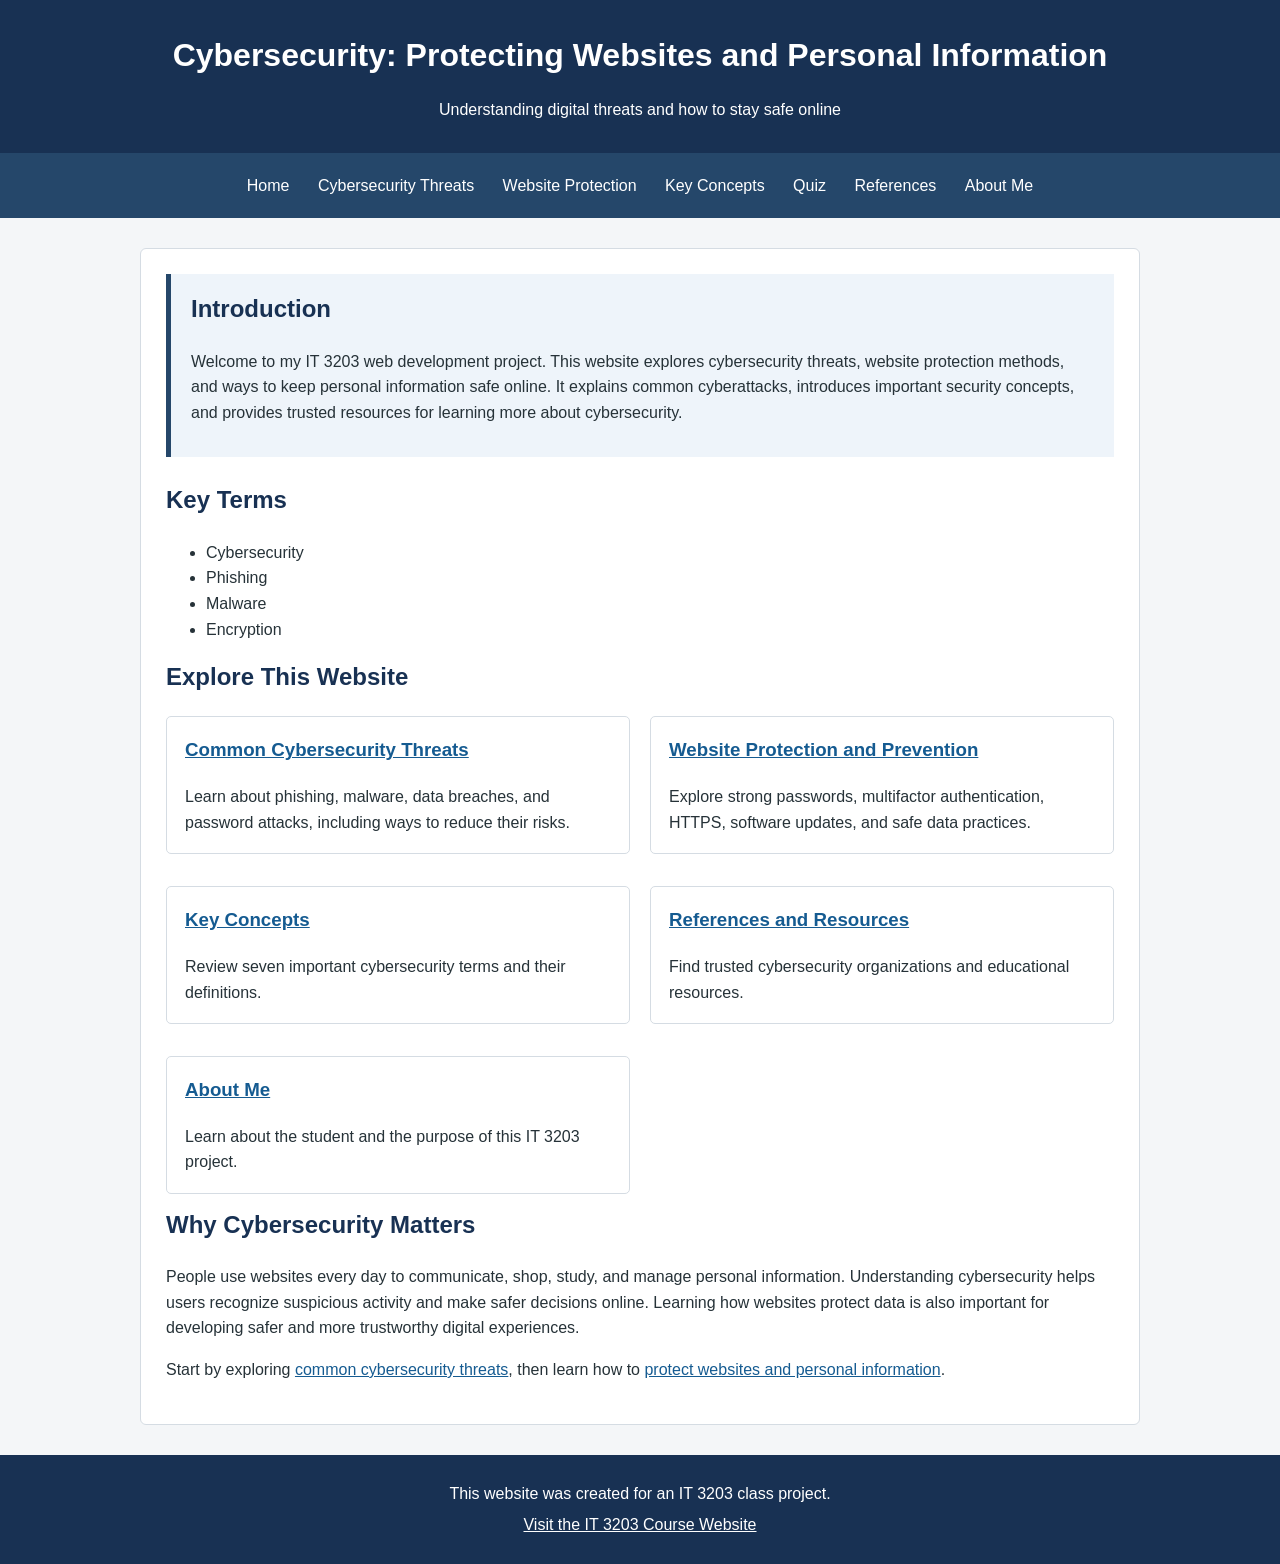
<file: index.html>
<!DOCTYPE html>
<html lang="en">
<head>
    <meta charset="UTF-8">
    <meta name="viewport" content="width=device-width, initial-scale=1.0">
    <meta name="description" content="Explore cybersecurity threats, website protection, and ways to protect personal information.">
    <title>Cybersecurity | IT 3203 Project</title>
    <link rel="stylesheet" href="style.css">
</head>
<body>
    <!-- Shared website header -->
    <header>
        <h1>Cybersecurity: Protecting Websites and Personal Information</h1>
        <p>Understanding digital threats and how to stay safe online</p>
    </header>

    <!-- Shared navigation menu -->
    <nav aria-label="Main navigation">
        <a href="index.html">Home</a>
        <a href="topic1.html">Cybersecurity Threats</a>
        <a href="topic2.html">Website Protection</a>
        <a href="concepts.html">Key Concepts</a>
        <a href="quiz.html">Quiz</a>
        <a href="references.html">References</a>
        <a href="about.html">About Me</a>
    </nav>

    <main>
        <section id="site-intro">
            <h2>Introduction</h2>
            <p>
                Welcome to my IT 3203 web development project. This website
                explores cybersecurity threats, website protection methods,
                and ways to keep personal information safe online. It explains
                common cyberattacks, introduces important security concepts,
                and provides trusted resources for learning more about
                cybersecurity.
            </p>
        </section>

        <section>
            <h2>Key Terms</h2>
            <ul>
                <li>Cybersecurity</li>
                <li>Phishing</li>
                <li>Malware</li>
                <li>Encryption</li>
            </ul>
        </section>

        <section>
            <h2>Explore This Website</h2>

            <div class="content-grid">
                <article class="content-card">
                    <h3><a href="topic1.html">Common Cybersecurity Threats</a></h3>
                    <p>
                        Learn about phishing, malware, data breaches, and
                        password attacks, including ways to reduce their risks.
                    </p>
                </article>

                <article class="content-card">
                    <h3><a href="topic2.html">Website Protection and Prevention</a></h3>
                    <p>
                        Explore strong passwords, multifactor authentication,
                        HTTPS, software updates, and safe data practices.
                    </p>
                </article>

                <article class="content-card">
                    <h3><a href="concepts.html">Key Concepts</a></h3>
                    <p>Review seven important cybersecurity terms and their definitions.</p>
                </article>

                <article class="content-card">
                    <h3><a href="references.html">References and Resources</a></h3>
                    <p>Find trusted cybersecurity organizations and educational resources.</p>
                </article>

                <article class="content-card">
                    <h3><a href="about.html">About Me</a></h3>
                    <p>Learn about the student and the purpose of this IT 3203 project.</p>
                </article>
            </div>
        </section>

        <section>
            <h2>Why Cybersecurity Matters</h2>
            <p>
                People use websites every day to communicate, shop, study,
                and manage personal information. Understanding cybersecurity
                helps users recognize suspicious activity and make safer
                decisions online. Learning how websites protect data is also
                important for developing safer and more trustworthy digital
                experiences.
            </p>

            <p>
                Start by exploring
                <a href="topic1.html">common cybersecurity threats</a>,
                then learn how to
                <a href="topic2.html">protect websites and personal information</a>.
            </p>
        </section>
    </main>

    <!-- Required class-project notice and course link -->
    <footer>
        <p>This website was created for an IT 3203 class project.</p>
        <p>
            <a href="https://ksuweb.github.io/IT3203/">
                Visit the IT 3203 Course Website
            </a>
        </p>
    </footer>
</body>
</html>
</file>
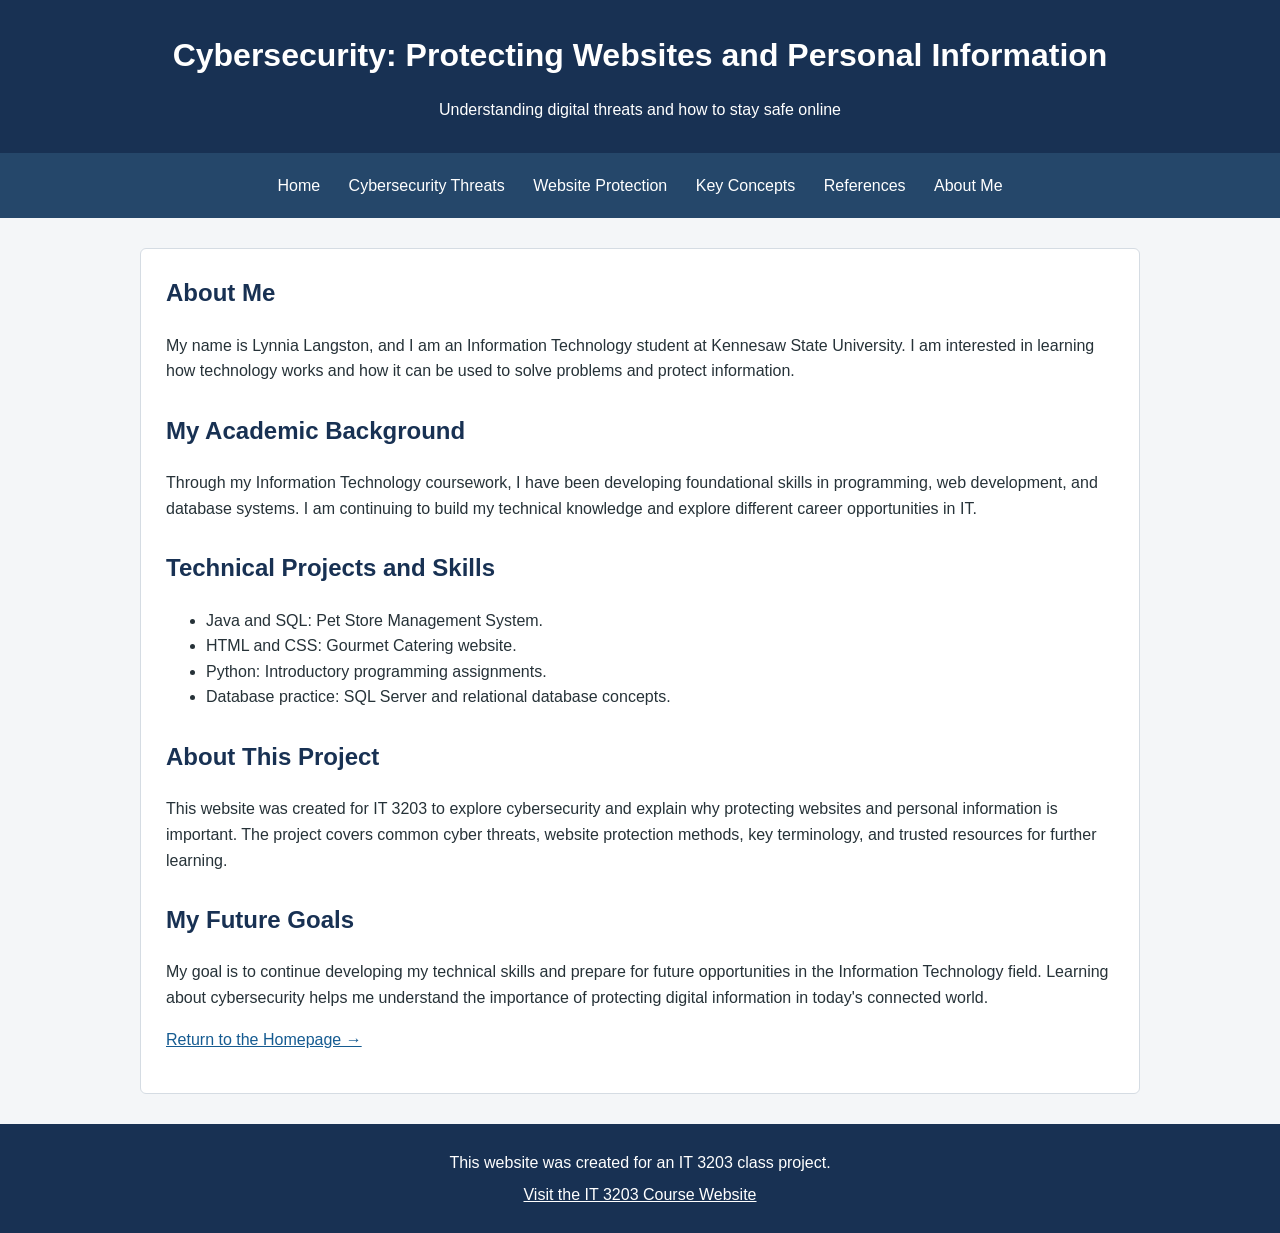
<file: about.html>
<!DOCTYPE html>
<html lang="en">
<head>
    <meta charset="UTF-8">
    <meta name="viewport" content="width=device-width, initial-scale=1.0">
    <meta name="description" content="About the student and the IT 3203 cybersecurity website project.">
    <title>About Me | IT 3203 Project</title>
    <link rel="stylesheet" href="style.css">
</head>
<body>
    <!-- Shared website header -->
    <header>
        <h1>Cybersecurity: Protecting Websites and Personal Information</h1>
        <p>Understanding digital threats and how to stay safe online</p>
    </header>

    <!-- Shared navigation menu -->
    <nav aria-label="Main navigation">
        <a href="index.html">Home</a>
        <a href="topic1.html">Cybersecurity Threats</a>
        <a href="topic2.html">Website Protection</a>
        <a href="concepts.html">Key Concepts</a>
        <a href="references.html">References</a>
        <a href="about.html">About Me</a>
    </nav>

    <main>
        <h2>About Me</h2>

        <!-- Verify personal information before publishing this page. -->
        <p>
            My name is Lynnia Langston, and I am an Information Technology
            student at Kennesaw State University. I am interested in learning
            how technology works and how it can be used to solve problems
            and protect information.
        </p>

        <h2>My Academic Background</h2>
        <p>
            Through my Information Technology coursework, I have been
            developing foundational skills in programming, web development,
            and database systems. I am continuing to build my technical
            knowledge and explore different career opportunities in IT.
        </p>

        <h2>Technical Projects and Skills</h2>
        <ul>
            <li>Java and SQL: Pet Store Management System.</li>
            <li>HTML and CSS: Gourmet Catering website.</li>
            <li>Python: Introductory programming assignments.</li>
            <li>Database practice: SQL Server and relational database concepts.</li>
        </ul>

        <h2>About This Project</h2>
        <p>
            This website was created for IT 3203 to explore cybersecurity
            and explain why protecting websites and personal information
            is important. The project covers common cyber threats, website
            protection methods, key terminology, and trusted resources for
            further learning.
        </p>

        <h2>My Future Goals</h2>
        <p>
            My goal is to continue developing my technical skills and
            prepare for future opportunities in the Information Technology
            field. Learning about cybersecurity helps me understand the
            importance of protecting digital information in today's
            connected world.
        </p>

        <p><a href="index.html">Return to the Homepage →</a></p>
    </main>

    <!-- Required class-project notice and course link -->
    <footer>
        <p>This website was created for an IT 3203 class project.</p>
        <p><a href="https://ksuweb.github.io/IT3203/">Visit the IT 3203 Course Website</a></p>
    </footer>
</body>
</html>
</file>
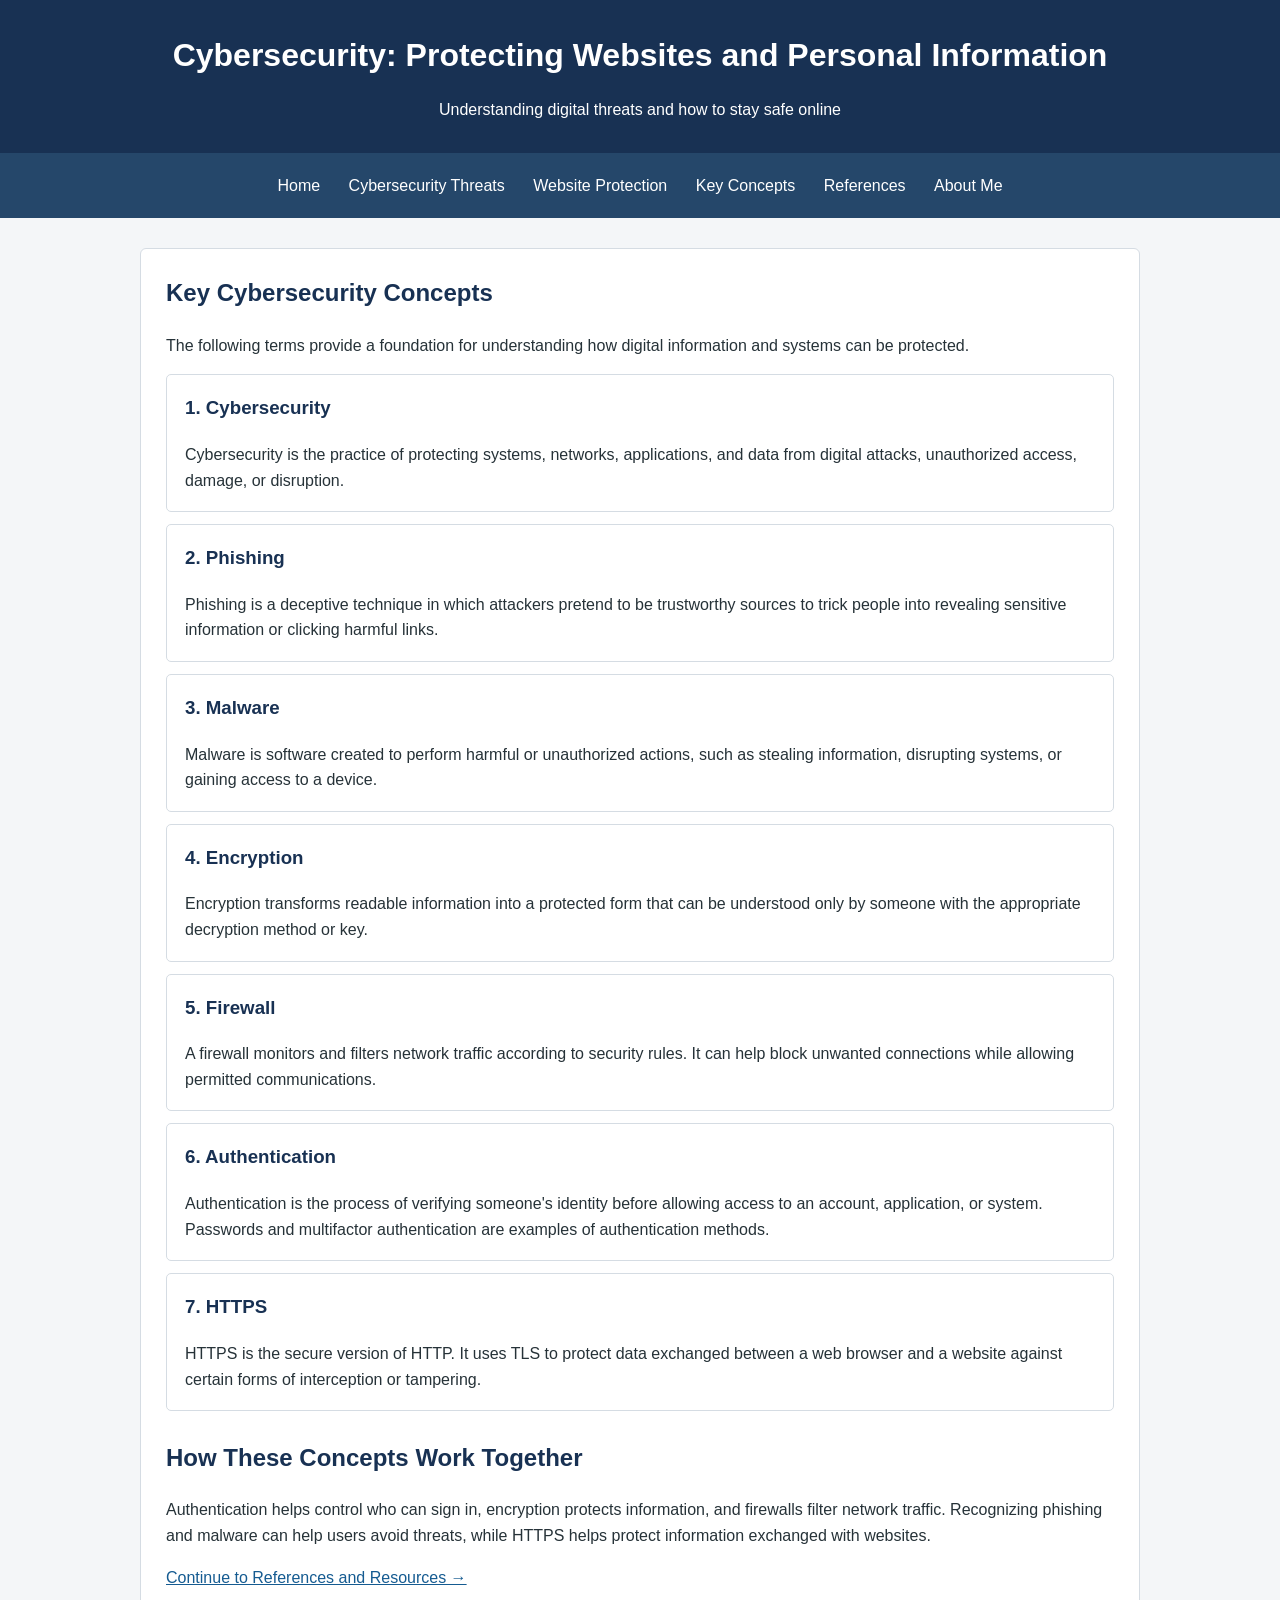
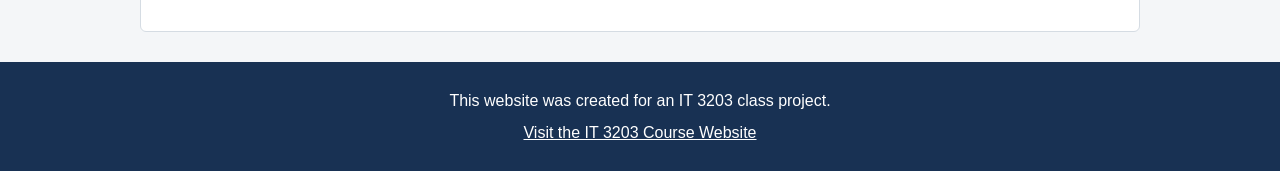
<file: concepts.html>
<!DOCTYPE html>
<html lang="en">
<head>
    <meta charset="UTF-8">
    <meta name="viewport" content="width=device-width, initial-scale=1.0">
    <meta name="description" content="Definitions of important cybersecurity terms.">
    <title>Key Cybersecurity Concepts | IT 3203 Project</title>
    <link rel="stylesheet" href="style.css">
</head>
<body>
    <!-- Shared website header -->
    <header>
        <h1>Cybersecurity: Protecting Websites and Personal Information</h1>
        <p>Understanding digital threats and how to stay safe online</p>
    </header>

    <!-- Shared navigation menu -->
    <nav aria-label="Main navigation">
        <a href="index.html">Home</a>
        <a href="topic1.html">Cybersecurity Threats</a>
        <a href="topic2.html">Website Protection</a>
        <a href="concepts.html">Key Concepts</a>
        <a href="references.html">References</a>
        <a href="about.html">About Me</a>
    </nav>

    <main>
        <h2>Key Cybersecurity Concepts</h2>
        <p>
            The following terms provide a foundation for understanding how
            digital information and systems can be protected.
        </p>

        <section class="content-card">
            <h3>1. Cybersecurity</h3>
            <p>
                Cybersecurity is the practice of protecting systems, networks,
                applications, and data from digital attacks, unauthorized
                access, damage, or disruption.
            </p>
        </section>

        <section class="content-card">
            <h3>2. Phishing</h3>
            <p>
                Phishing is a deceptive technique in which attackers pretend
                to be trustworthy sources to trick people into revealing
                sensitive information or clicking harmful links.
            </p>
        </section>

        <section class="content-card">
            <h3>3. Malware</h3>
            <p>
                Malware is software created to perform harmful or unauthorized
                actions, such as stealing information, disrupting systems,
                or gaining access to a device.
            </p>
        </section>

        <section class="content-card">
            <h3>4. Encryption</h3>
            <p>
                Encryption transforms readable information into a protected
                form that can be understood only by someone with the
                appropriate decryption method or key.
            </p>
        </section>

        <section class="content-card">
            <h3>5. Firewall</h3>
            <p>
                A firewall monitors and filters network traffic according
                to security rules. It can help block unwanted connections
                while allowing permitted communications.
            </p>
        </section>

        <section class="content-card">
            <h3>6. Authentication</h3>
            <p>
                Authentication is the process of verifying someone's identity
                before allowing access to an account, application, or system.
                Passwords and multifactor authentication are examples of
                authentication methods.
            </p>
        </section>

        <section class="content-card">
            <h3>7. HTTPS</h3>
            <p>
                HTTPS is the secure version of HTTP. It uses TLS to protect
                data exchanged between a web browser and a website against
                certain forms of interception or tampering.
            </p>
        </section>

        <h2>How These Concepts Work Together</h2>
        <p>
            Authentication helps control who can sign in, encryption protects
            information, and firewalls filter network traffic. Recognizing
            phishing and malware can help users avoid threats, while HTTPS
            helps protect information exchanged with websites.
        </p>

        <p><a href="references.html">Continue to References and Resources →</a></p>
    </main>

    <!-- Required class-project notice and course link -->
    <footer>
        <p>This website was created for an IT 3203 class project.</p>
        <p><a href="https://ksuweb.github.io/IT3203/">Visit the IT 3203 Course Website</a></p>
    </footer>
</body>
</html>
</file>
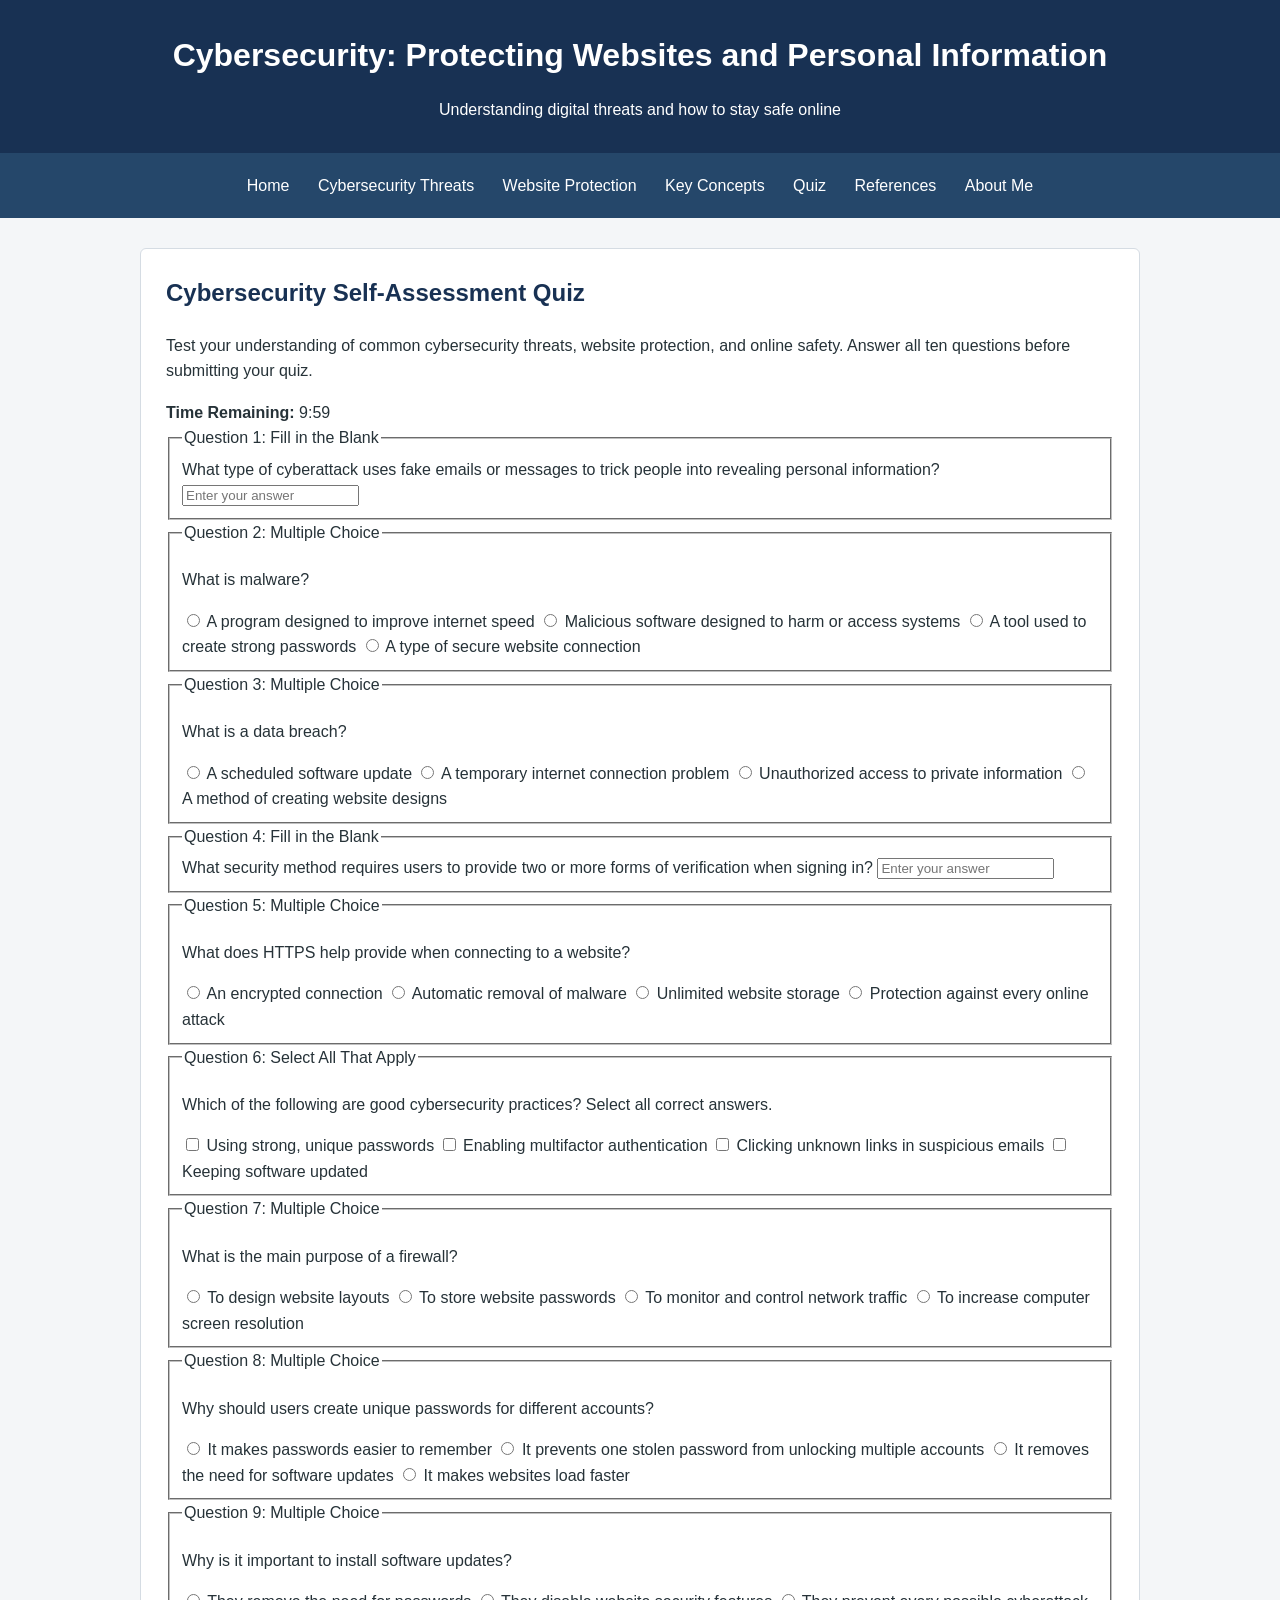
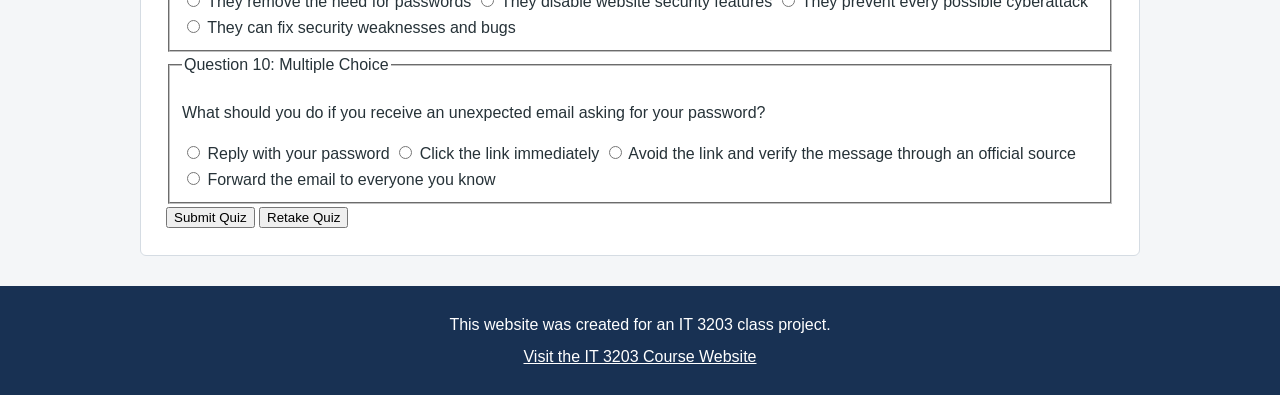
<file: quiz.html>
<!DOCTYPE html>
<html lang="en">
<head>
    <meta charset="UTF-8">
    <meta name="viewport" content="width=device-width, initial-scale=1.0">
    <meta name="description" content="Test your knowledge of cybersecurity threats and website protection.">
    <title>Cybersecurity Quiz | IT 3203 Project</title>
    <link rel="stylesheet" href="style.css">
</head>
<body>

    <!-- Shared website header -->
    <header>
        <h1>Cybersecurity: Protecting Websites and Personal Information</h1>
        <p>Understanding digital threats and how to stay safe online</p>
    </header>

    <!-- Main navigation menu -->
    <nav aria-label="Main navigation">
        <a href="index.html">Home</a>
        <a href="topic1.html">Cybersecurity Threats</a>
        <a href="topic2.html">Website Protection</a>
        <a href="concepts.html">Key Concepts</a>
        <a href="quiz.html" aria-current="page">Quiz</a>
        <a href="references.html">References</a>
        <a href="about.html">About Me</a>
    </nav>

    <main>
        <h2>Cybersecurity Self-Assessment Quiz</h2>

        <p>
            Test your understanding of common cybersecurity threats,
            website protection, and online safety. Answer all ten
            questions before submitting your quiz.
        </p>

        <!-- Quiz timer -->
        <section class="quiz-timer" aria-label="Quiz timer">
            <strong>Time Remaining:</strong>
            <span id="timer">10:00</span>
        </section>

        <form id="quiz-form">

            <!-- Question 1: Fill in the blank -->
            <fieldset class="quiz-question">
                <legend>Question 1: Fill in the Blank</legend>
                <label for="q1">
                    What type of cyberattack uses fake emails or
                    messages to trick people into revealing personal
                    information?
                </label>
                <input type="text" id="q1" name="q1"
                    placeholder="Enter your answer">
            </fieldset>

            <!-- Question 2: Multiple choice -->
            <fieldset class="quiz-question">
                <legend>Question 2: Multiple Choice</legend>
                <p>What is malware?</p>

                <label><input type="radio" name="q2" value="A">
                    A program designed to improve internet speed
                </label>
                <label><input type="radio" name="q2" value="B">
                    Malicious software designed to harm or access systems
                </label>
                <label><input type="radio" name="q2" value="C">
                    A tool used to create strong passwords
                </label>
                <label><input type="radio" name="q2" value="D">
                    A type of secure website connection
                </label>
            </fieldset>

            <!-- Question 3: Multiple choice -->
            <fieldset class="quiz-question">
                <legend>Question 3: Multiple Choice</legend>
                <p>What is a data breach?</p>

                <label><input type="radio" name="q3" value="A">
                    A scheduled software update
                </label>
                <label><input type="radio" name="q3" value="B">
                    A temporary internet connection problem
                </label>
                <label><input type="radio" name="q3" value="C">
                    Unauthorized access to private information
                </label>
                <label><input type="radio" name="q3" value="D">
                    A method of creating website designs
                </label>
            </fieldset>

            <!-- Question 4: Fill in the blank -->
            <fieldset class="quiz-question">
                <legend>Question 4: Fill in the Blank</legend>
                <label for="q4">
                    What security method requires users to provide
                    two or more forms of verification when signing in?
                </label>
                <input type="text" id="q4" name="q4"
                    placeholder="Enter your answer">
            </fieldset>

            <!-- Question 5: Multiple choice -->
            <fieldset class="quiz-question">
                <legend>Question 5: Multiple Choice</legend>
                <p>What does HTTPS help provide when connecting to a website?</p>

                <label><input type="radio" name="q5" value="A">
                    An encrypted connection
                </label>
                <label><input type="radio" name="q5" value="B">
                    Automatic removal of malware
                </label>
                <label><input type="radio" name="q5" value="C">
                    Unlimited website storage
                </label>
                <label><input type="radio" name="q5" value="D">
                    Protection against every online attack
                </label>
            </fieldset>

            <!-- Question 6: Multiple selection -->
            <fieldset class="quiz-question">
                <legend>Question 6: Select All That Apply</legend>
                <p>
                    Which of the following are good cybersecurity
                    practices? Select all correct answers.
                </p>

                <label><input type="checkbox" name="q6" value="A">
                    Using strong, unique passwords
                </label>
                <label><input type="checkbox" name="q6" value="B">
                    Enabling multifactor authentication
                </label>
                <label><input type="checkbox" name="q6" value="C">
                    Clicking unknown links in suspicious emails
                </label>
                <label><input type="checkbox" name="q6" value="D">
                    Keeping software updated
                </label>
            </fieldset>

            <!-- Question 7: Multiple choice -->
            <fieldset class="quiz-question">
                <legend>Question 7: Multiple Choice</legend>
                <p>What is the main purpose of a firewall?</p>

                <label><input type="radio" name="q7" value="A">
                    To design website layouts
                </label>
                <label><input type="radio" name="q7" value="B">
                    To store website passwords
                </label>
                <label><input type="radio" name="q7" value="C">
                    To monitor and control network traffic
                </label>
                <label><input type="radio" name="q7" value="D">
                    To increase computer screen resolution
                </label>
            </fieldset>

            <!-- Question 8: Multiple choice -->
            <fieldset class="quiz-question">
                <legend>Question 8: Multiple Choice</legend>
                <p>Why should users create unique passwords for different accounts?</p>

                <label><input type="radio" name="q8" value="A">
                    It makes passwords easier to remember
                </label>
                <label><input type="radio" name="q8" value="B">
                    It prevents one stolen password from unlocking multiple accounts
                </label>
                <label><input type="radio" name="q8" value="C">
                    It removes the need for software updates
                </label>
                <label><input type="radio" name="q8" value="D">
                    It makes websites load faster
                </label>
            </fieldset>

            <!-- Question 9: Multiple choice -->
            <fieldset class="quiz-question">
                <legend>Question 9: Multiple Choice</legend>
                <p>Why is it important to install software updates?</p>

                <label><input type="radio" name="q9" value="A">
                    They remove the need for passwords
                </label>
                <label><input type="radio" name="q9" value="B">
                    They disable website security features
                </label>
                <label><input type="radio" name="q9" value="C">
                    They prevent every possible cyberattack
                </label>
                <label><input type="radio" name="q9" value="D">
                    They can fix security weaknesses and bugs
                </label>
            </fieldset>

            <!-- Question 10: Multiple choice -->
            <fieldset class="quiz-question">
                <legend>Question 10: Multiple Choice</legend>
                <p>What should you do if you receive an unexpected email asking for your password?</p>

                <label><input type="radio" name="q10" value="A">
                    Reply with your password
                </label>
                <label><input type="radio" name="q10" value="B">
                    Click the link immediately
                </label>
                <label><input type="radio" name="q10" value="C">
                    Avoid the link and verify the message through an official source
                </label>
                <label><input type="radio" name="q10" value="D">
                    Forward the email to everyone you know
                </label>
            </fieldset>

            <!-- Quiz submission and reset controls -->
            <div class="quiz-buttons">
                <button type="submit">Submit Quiz</button>
                <button type="reset">Retake Quiz</button>
            </div>

        </form>

        <!-- JavaScript displays quiz results here -->
        <section id="quiz-results" aria-live="polite" hidden>
            <h2>Your Quiz Results</h2>
            <div id="results-content"></div>
        </section>
    </main>

    <!-- Shared website footer -->
    <footer>
        <p>This website was created for an IT 3203 class project.</p>
        <p>
            <a href="https://ksuweb.github.io/IT3203/">
                Visit the IT 3203 Course Website
            </a>
        </p>
    </footer>

    <!-- External JavaScript file controls the quiz -->
    <script src="quiz.js"></script>

</body>
</html>
</file>
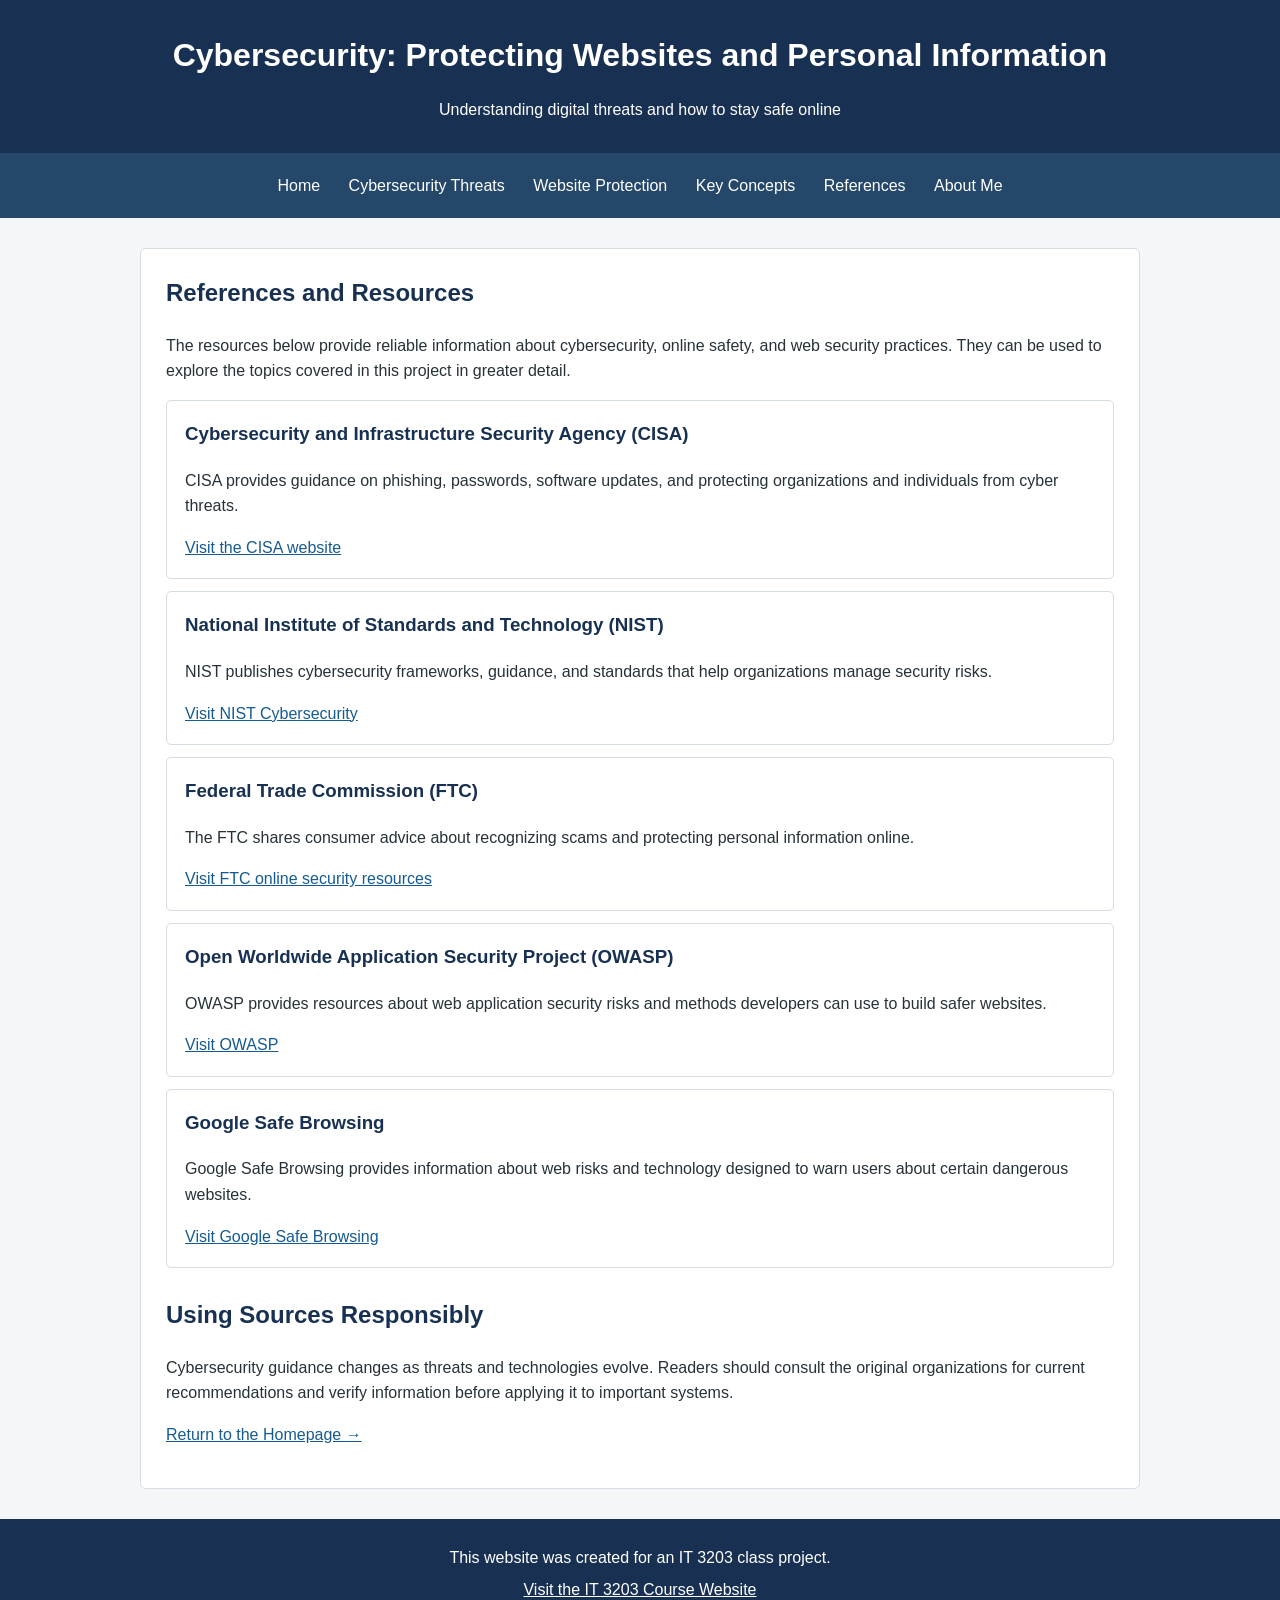
<file: references.html>
<!DOCTYPE html>
<html lang="en">
<head>
    <meta charset="UTF-8">
    <meta name="viewport" content="width=device-width, initial-scale=1.0">
    <meta name="description" content="Trusted cybersecurity references and learning resources.">
    <title>References and Resources | IT 3203 Project</title>
    <link rel="stylesheet" href="style.css">
</head>
<body>
    <!-- Shared website header -->
    <header>
        <h1>Cybersecurity: Protecting Websites and Personal Information</h1>
        <p>Understanding digital threats and how to stay safe online</p>
    </header>

    <!-- Shared navigation menu -->
    <nav aria-label="Main navigation">
        <a href="index.html">Home</a>
        <a href="topic1.html">Cybersecurity Threats</a>
        <a href="topic2.html">Website Protection</a>
        <a href="concepts.html">Key Concepts</a>
        <a href="references.html">References</a>
        <a href="about.html">About Me</a>
    </nav>

    <main>
        <h2>References and Resources</h2>
        <p>
            The resources below provide reliable information about cybersecurity,
            online safety, and web security practices. They can be used to
            explore the topics covered in this project in greater detail.
        </p>

        <section class="content-card">
            <h3>Cybersecurity and Infrastructure Security Agency (CISA)</h3>
            <p>
                CISA provides guidance on phishing, passwords, software updates,
                and protecting organizations and individuals from cyber threats.
            </p>
            <p><a href="https://www.cisa.gov/">Visit the CISA website</a></p>
        </section>

        <section class="content-card">
            <h3>National Institute of Standards and Technology (NIST)</h3>
            <p>
                NIST publishes cybersecurity frameworks, guidance, and standards
                that help organizations manage security risks.
            </p>
            <p><a href="https://www.nist.gov/cybersecurity">Visit NIST Cybersecurity</a></p>
        </section>

        <section class="content-card">
            <h3>Federal Trade Commission (FTC)</h3>
            <p>
                The FTC shares consumer advice about recognizing scams and
                protecting personal information online.
            </p>
            <p><a href="https://consumer.ftc.gov/identity-theft-and-online-security">Visit FTC online security resources</a></p>
        </section>

        <section class="content-card">
            <h3>Open Worldwide Application Security Project (OWASP)</h3>
            <p>
                OWASP provides resources about web application security risks
                and methods developers can use to build safer websites.
            </p>
            <p><a href="https://owasp.org/">Visit OWASP</a></p>
        </section>

        <section class="content-card">
            <h3>Google Safe Browsing</h3>
            <p>
                Google Safe Browsing provides information about web risks and
                technology designed to warn users about certain dangerous websites.
            </p>
            <p><a href="https://safebrowsing.google.com/">Visit Google Safe Browsing</a></p>
        </section>

        <h2>Using Sources Responsibly</h2>
        <p>
            Cybersecurity guidance changes as threats and technologies evolve.
            Readers should consult the original organizations for current
            recommendations and verify information before applying it to
            important systems.
        </p>

        <p><a href="index.html">Return to the Homepage →</a></p>
    </main>

    <!-- Required class-project notice and course link -->
    <footer>
        <p>This website was created for an IT 3203 class project.</p>
        <p><a href="https://ksuweb.github.io/IT3203/">Visit the IT 3203 Course Website</a></p>
    </footer>
</body>
</html>
</file>
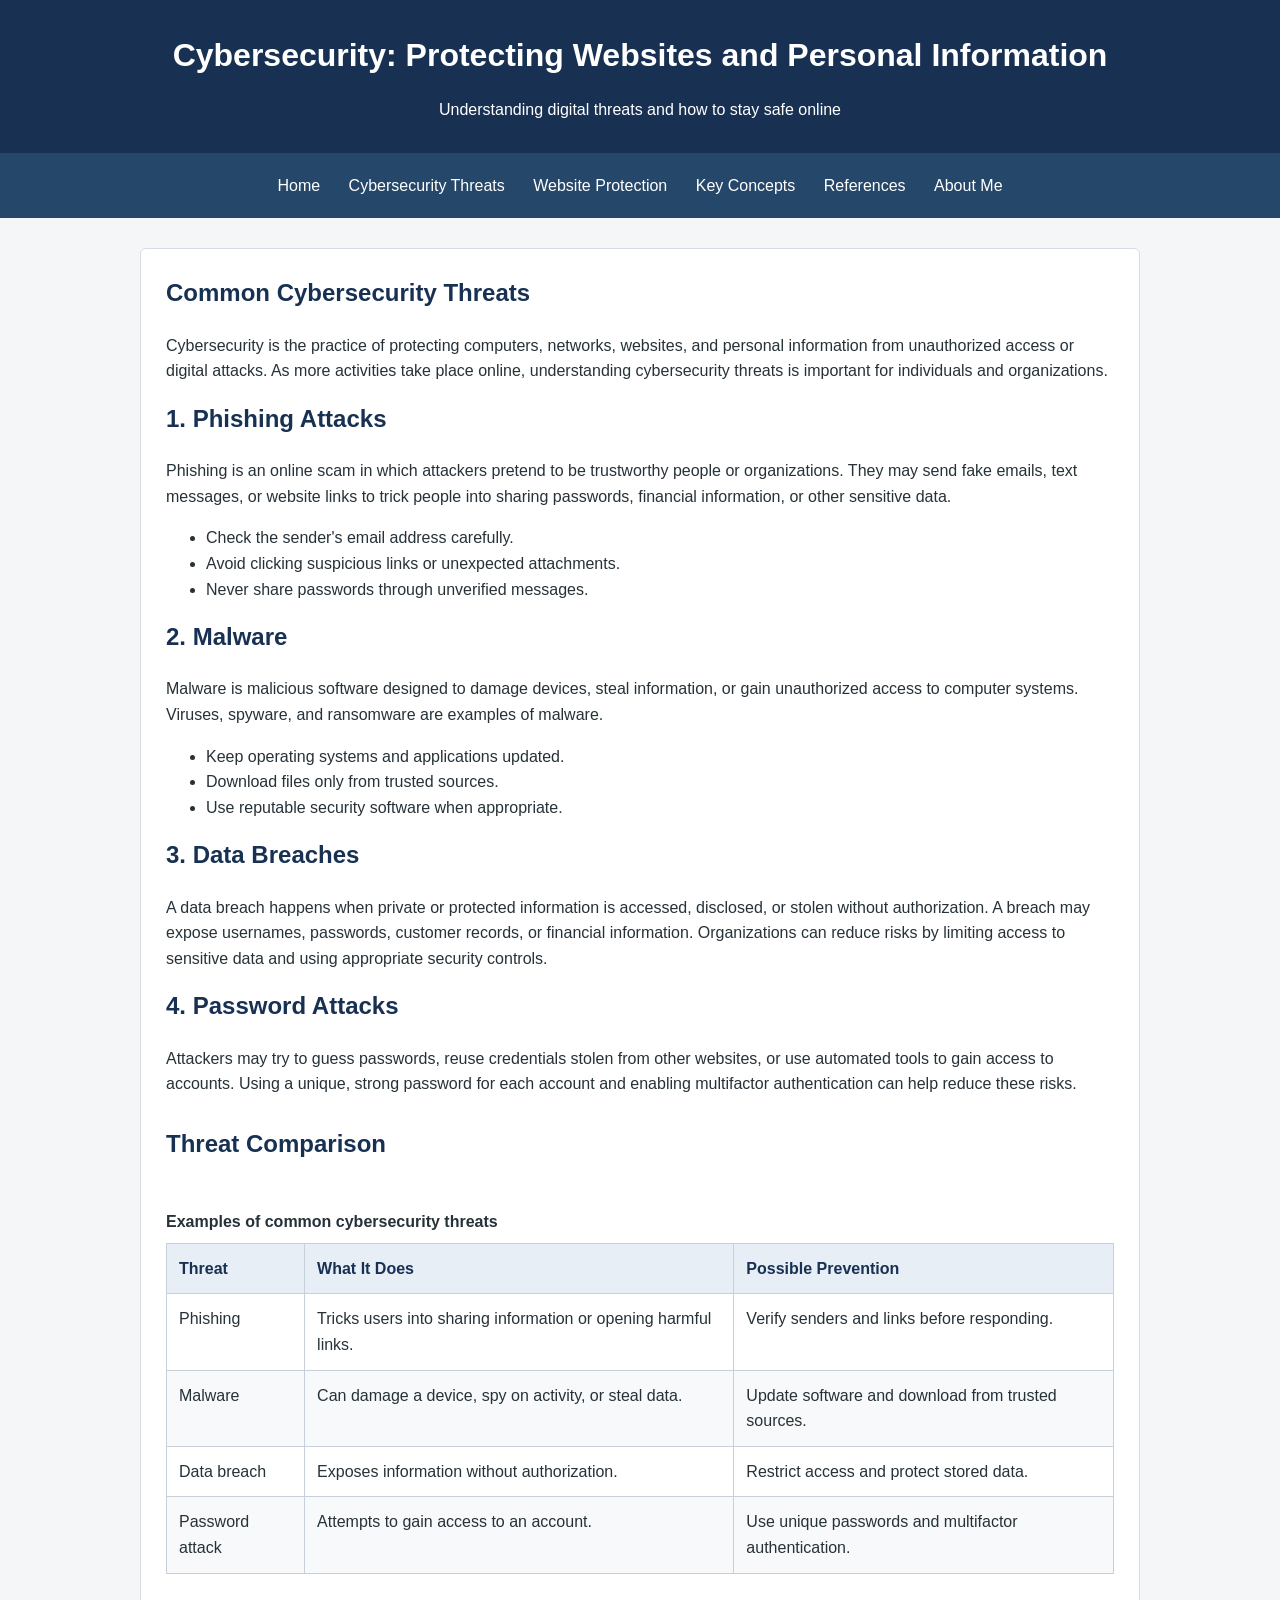
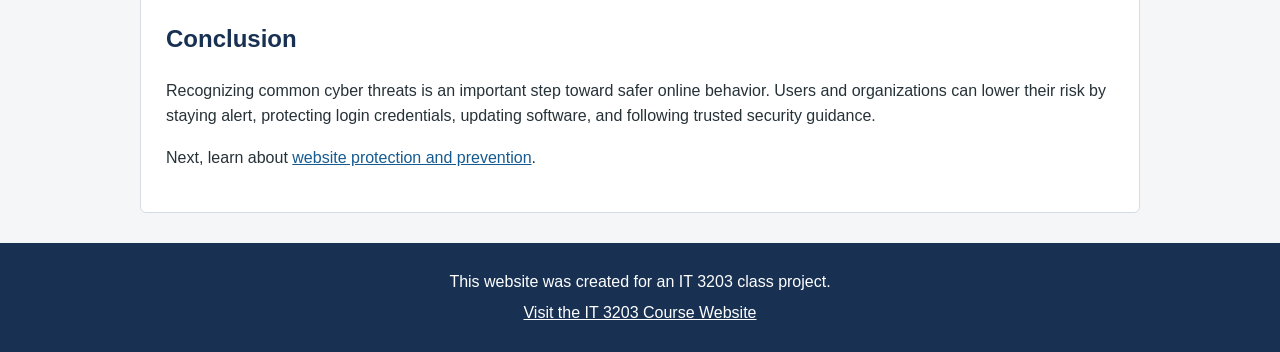
<file: topic1.html>
<!DOCTYPE html>
<html lang="en">
<head>
    <meta charset="UTF-8">
    <meta name="viewport" content="width=device-width, initial-scale=1.0">
    <meta name="description" content="Learn about common cybersecurity threats and how to reduce risk.">
    <title>Common Cybersecurity Threats | IT 3203 Project</title>
    <link rel="stylesheet" href="style.css">
</head>
<body>
    <!-- Shared website header -->
    <header>
        <h1>Cybersecurity: Protecting Websites and Personal Information</h1>
        <p>Understanding digital threats and how to stay safe online</p>
    </header>

    <!-- Shared navigation menu -->
    <nav aria-label="Main navigation">
        <a href="index.html">Home</a>
        <a href="topic1.html">Cybersecurity Threats</a>
        <a href="topic2.html">Website Protection</a>
        <a href="concepts.html">Key Concepts</a>
        <a href="references.html">References</a>
        <a href="about.html">About Me</a>
    </nav>

    <main>
        <h2>Common Cybersecurity Threats</h2>

        <p>
            Cybersecurity is the practice of protecting computers, networks,
            websites, and personal information from unauthorized access or
            digital attacks. As more activities take place online,
            understanding cybersecurity threats is important for individuals
            and organizations.
        </p>

        <section>
            <h2>1. Phishing Attacks</h2>
            <p>
                Phishing is an online scam in which attackers pretend to be
                trustworthy people or organizations. They may send fake emails,
                text messages, or website links to trick people into sharing
                passwords, financial information, or other sensitive data.
            </p>
            <ul>
                <li>Check the sender's email address carefully.</li>
                <li>Avoid clicking suspicious links or unexpected attachments.</li>
                <li>Never share passwords through unverified messages.</li>
            </ul>
        </section>

        <section>
            <h2>2. Malware</h2>
            <p>
                Malware is malicious software designed to damage devices,
                steal information, or gain unauthorized access to computer
                systems. Viruses, spyware, and ransomware are examples of malware.
            </p>
            <ul>
                <li>Keep operating systems and applications updated.</li>
                <li>Download files only from trusted sources.</li>
                <li>Use reputable security software when appropriate.</li>
            </ul>
        </section>

        <section>
            <h2>3. Data Breaches</h2>
            <p>
                A data breach happens when private or protected information
                is accessed, disclosed, or stolen without authorization.
                A breach may expose usernames, passwords, customer records,
                or financial information. Organizations can reduce risks by
                limiting access to sensitive data and using appropriate
                security controls.
            </p>
        </section>

        <section>
            <h2>4. Password Attacks</h2>
            <p>
                Attackers may try to guess passwords, reuse credentials
                stolen from other websites, or use automated tools to gain
                access to accounts. Using a unique, strong password for each
                account and enabling multifactor authentication can help
                reduce these risks.
            </p>
        </section>

        <h2>Threat Comparison</h2>

        <div class="table-wrap">
            <table>
                <caption>Examples of common cybersecurity threats</caption>
                <thead>
                    <tr>
                        <th scope="col">Threat</th>
                        <th scope="col">What It Does</th>
                        <th scope="col">Possible Prevention</th>
                    </tr>
                </thead>
                <tbody>
                    <tr>
                        <td>Phishing</td>
                        <td>Tricks users into sharing information or opening harmful links.</td>
                        <td>Verify senders and links before responding.</td>
                    </tr>
                    <tr>
                        <td>Malware</td>
                        <td>Can damage a device, spy on activity, or steal data.</td>
                        <td>Update software and download from trusted sources.</td>
                    </tr>
                    <tr>
                        <td>Data breach</td>
                        <td>Exposes information without authorization.</td>
                        <td>Restrict access and protect stored data.</td>
                    </tr>
                    <tr>
                        <td>Password attack</td>
                        <td>Attempts to gain access to an account.</td>
                        <td>Use unique passwords and multifactor authentication.</td>
                    </tr>
                </tbody>
            </table>
        </div>

        <h2>Conclusion</h2>
        <p>
            Recognizing common cyber threats is an important step toward
            safer online behavior. Users and organizations can lower their
            risk by staying alert, protecting login credentials, updating
            software, and following trusted security guidance.
        </p>

        <p>Next, learn about <a href="topic2.html">website protection and prevention</a>.</p>
    </main>

    <!-- Required class-project notice and course link -->
    <footer>
        <p>This website was created for an IT 3203 class project.</p>
        <p><a href="https://ksuweb.github.io/IT3203/">Visit the IT 3203 Course Website</a></p>
    </footer>
</body>
</html>
</file>
<file: style.css>
/* Shared stylesheet for the IT 3203 cybersecurity project */

/* Element selector: establishes the box model for all page elements. */
* {
    box-sizing: border-box;
}

/* Element selector: sets default typography and colors. */
body {
    font-family: Arial, Helvetica, sans-serif;
    margin: 0;
    background-color: #f4f6f8;
    color: #263238;
    line-height: 1.6;
}

/* Shared website header. */
header {
    background-color: #183153;
    color: #ffffff;
    text-align: center;
    padding: 30px 20px;
}

header h1 {
    margin-top: 0;
    margin-bottom: 8px;
}

header p {
    margin-bottom: 0;
}

/* Navigation bar. */
nav {
    background-color: #25476a;
    padding: 12px;
    text-align: center;
}

nav a {
    display: inline-block;
    color: #ffffff;
    text-decoration: none;
    margin: 4px 10px;
    padding: 4px 2px;
}

/* Hover and keyboard-focus effects for navigation links. */
nav a:hover,
nav a:focus {
    color: #ffd166;
    text-decoration: underline;
}

/* Main content area. */
main {
    max-width: 1000px;
    margin: 30px auto;
    padding: 25px;
    background-color: #ffffff;
    border: 1px solid #d5dce3;
    border-radius: 6px;
}

/* Heading styles. */
h2 {
    color: #183153;
    margin-top: 28px;
}

h2:first-child {
    margin-top: 0;
}

/* General link styles. */
a {
    color: #155b91;
}

a:hover,
a:focus {
    color: #9a4f00;
}

/* ID selector: highlights the home page introduction. */
#site-intro {
    background-color: #eef4fa;
    border-left: 5px solid #25476a;
    padding: 16px 20px;
    margin-bottom: 24px;
}

/* CSS Grid arranges the home page cards in columns. */
.content-grid {
    display: grid;
    grid-template-columns: repeat(2, minmax(0, 1fr));
    gap: 20px;
}

/* Class selector: reusable content-card styling. */
.content-card {
    padding: 18px;
    border: 1px solid #d5dce3;
    border-radius: 5px;
    margin-bottom: 12px;
    background-color: #ffffff;
}

.content-card h3 {
    margin-top: 0;
    color: #183153;
}

.content-card p:last-child {
    margin-bottom: 0;
}

/* Responsive image styling. */
img {
    display: block;
    max-width: 100%;
    height: auto;
    border-radius: 4px;
}

figure {
    margin: 24px 0;
}

figcaption {
    margin-top: 8px;
    color: #53616d;
    font-size: 0.95rem;
}

/* Tables can scroll horizontally on narrow screens. */
.table-wrap {
    max-width: 100%;
    overflow-x: auto;
}

table {
    width: 100%;
    border-collapse: collapse;
    margin: 18px 0;
}

caption {
    text-align: left;
    font-weight: bold;
    padding: 8px 0;
}

th,
td {
    border: 1px solid #c7d0d9;
    padding: 12px;
    text-align: left;
    vertical-align: top;
}

th {
    background-color: #e7eef5;
    color: #183153;
}

tbody tr:nth-child(even) {
    background-color: #f7f9fb;
}

/* Space between checklist items. */
.checklist li {
    margin-bottom: 8px;
}

/* Shared footer. */
footer {
    background-color: #183153;
    color: #ffffff;
    text-align: center;
    padding: 20px;
    margin-top: 30px;
}

footer p {
    margin: 6px 0;
}

footer a {
    color: #ffffff;
}

footer a:hover,
footer a:focus {
    color: #ffd166;
}

/* Responsive layout for phones and smaller screens. */
@media (max-width: 650px) {
    header {
        padding: 24px 15px;
    }

    header h1 {
        font-size: 1.6rem;
    }

    nav a {
        margin: 4px 6px;
    }

    main {
        margin: 15px;
        padding: 18px;
    }

    .content-grid {
        grid-template-columns: 1fr;
    }
}
</file>
